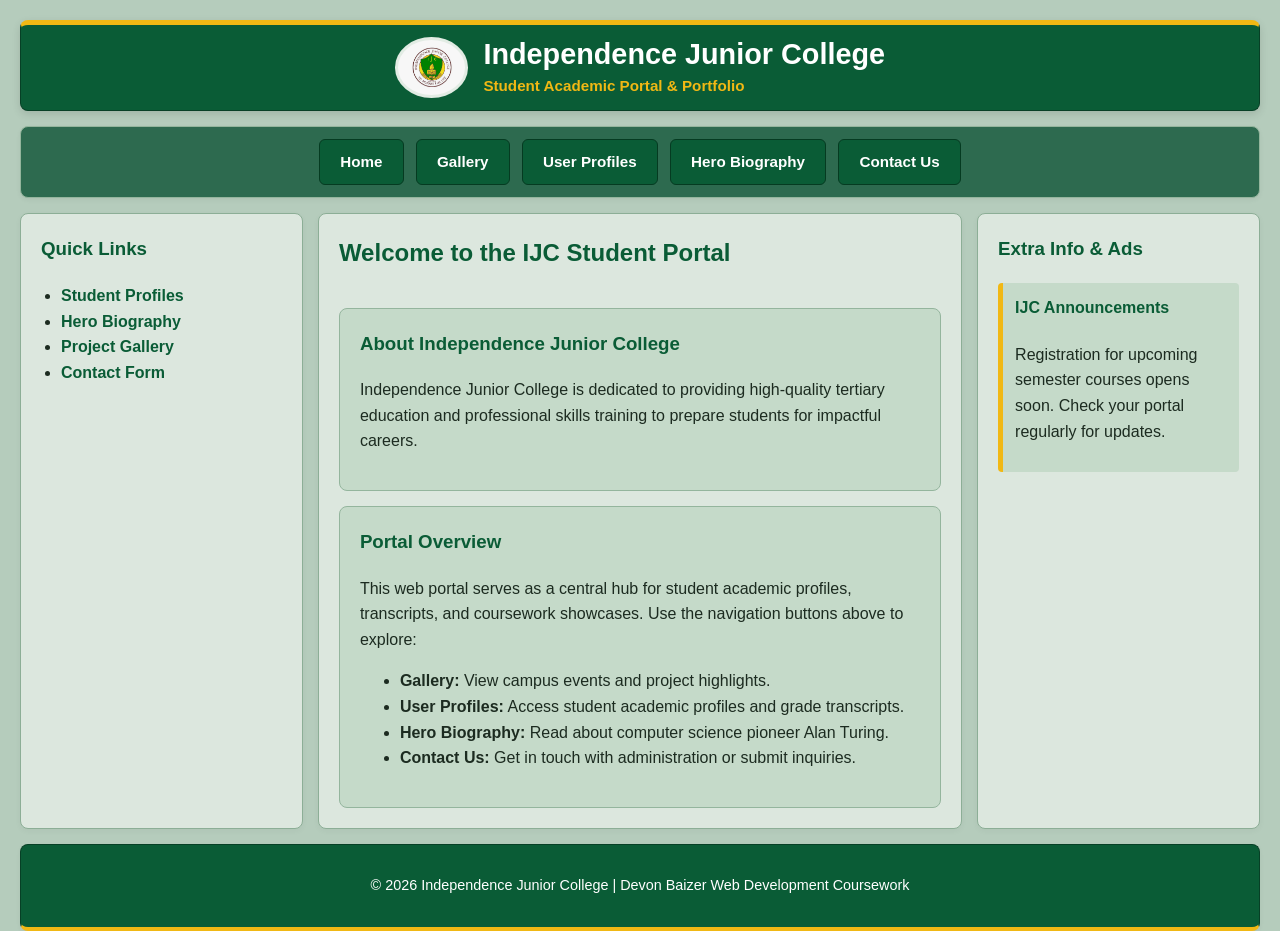
<file: index.html>
<!DOCTYPE html>
<html lang="en">
<head>
  <meta charset="UTF-8">
  <title>Devon Kaleed Baizer</title>
  <link rel="icon" type="image/png" href="images/favicon.png">
  <link rel="stylesheet" href="css/style.css">
</head>
<body>

  <header class="site-header">
    <div class="header-content">
      <img src="images/ijc-logo.png.png" alt="Independence Junior College Logo" class="header-logo">
      <div>
        <h1>Independence Junior College</h1>
        <p class="site-tagline">Student Academic Portal &amp; Portfolio</p>
      </div>
    </div>
  </header>

  <nav>
    <a href="index.html" class="nav-btn">Home</a>
    <a href="gallery.html" class="nav-btn">Gallery</a>
    <a href="profiles.html" class="nav-btn">User Profiles</a>
    <a href="biography.html" class="nav-btn">Hero Biography</a>
    <a href="contact.html" class="nav-btn">Contact Us</a>
  </nav>

  <div class="container">
    <aside>
      <h3>Quick Links</h3>
      <ul>
        <li><a href="profiles.html">Student Profiles</a></li>
        <li><a href="biography.html">Hero Biography</a></li>
        <li><a href="gallery.html">Project Gallery</a></li>
        <li><a href="contact.html">Contact Form</a></li>
      </ul>
    </aside>

    <main>
  <h2>Welcome to the IJC Student Portal</h2>
  
  <div class="section-card">
    <h3>About Independence Junior College</h3>
    <p>Independence Junior College is dedicated to providing high-quality tertiary education and professional skills training to prepare students for impactful careers.</p>
  </div>

  <div class="section-card">
    <h3>Portal Overview</h3>
    <p>This web portal serves as a central hub for student academic profiles, transcripts, and coursework showcases. Use the navigation buttons above to explore:</p>
    <ul>
      <li><strong>Gallery:</strong> View campus events and project highlights.</li>
      <li><strong>User Profiles:</strong> Access student academic profiles and grade transcripts.</li>
      <li><strong>Hero Biography:</strong> Read about computer science pioneer Alan Turing.</li>
      <li><strong>Contact Us:</strong> Get in touch with administration or submit inquiries.</li>
    </ul>
  </div>
</main>

    <section>
      <h3>Extra Info &amp; Ads</h3>
      <div class="ad-box">
        <h4>IJC Announcements</h4>
        <p>Registration for upcoming semester courses opens soon. Check your portal regularly for updates.</p>
      </div>
    </section>
  </div>

  <footer>
    <p>&copy; 2026 Independence Junior College | Devon Baizer Web Development Coursework</p>
  </footer>

</body>
</html>
</file>
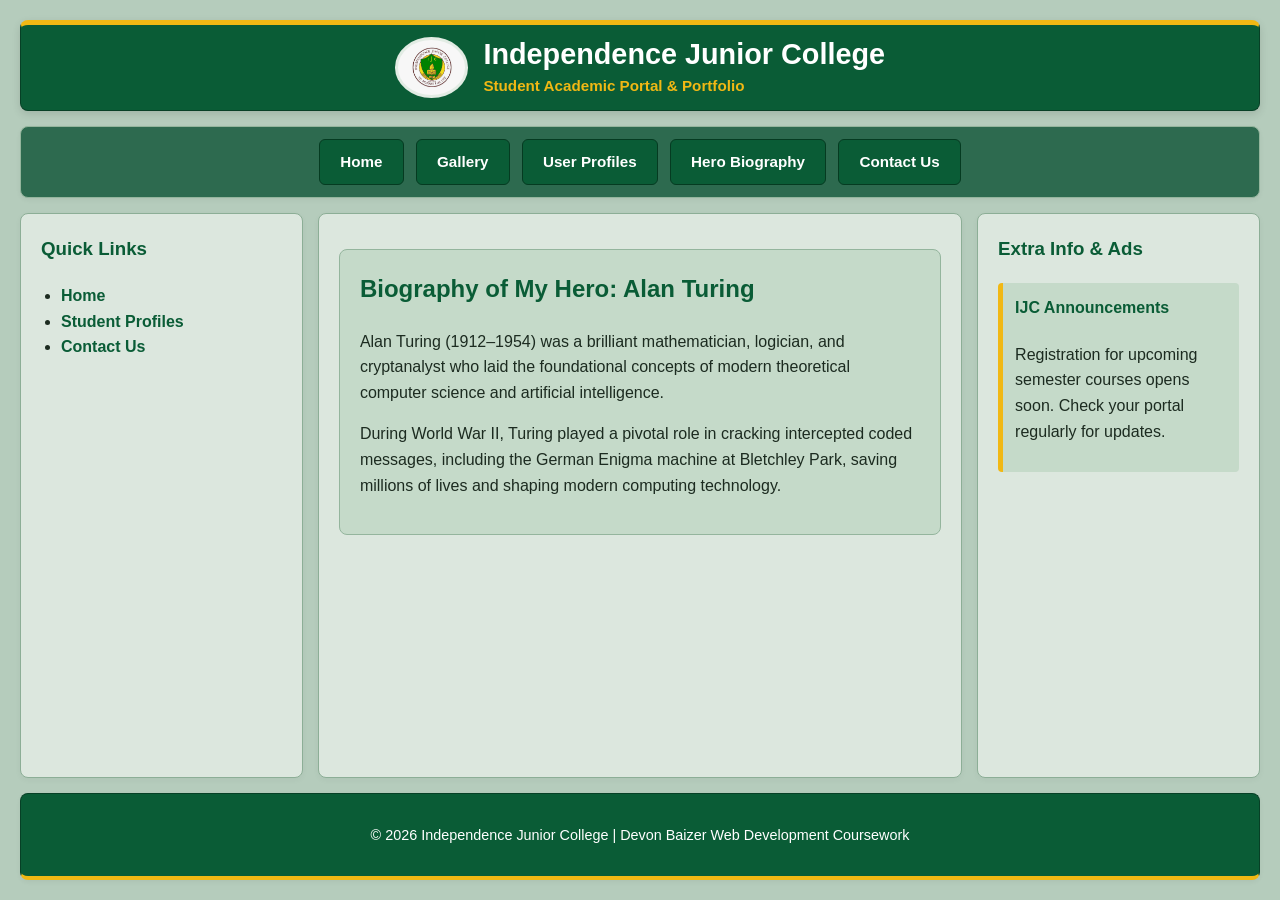
<file: biography.html>
<!DOCTYPE html>
<html lang="en">
<head>
  <meta charset="UTF-8">
  <title>Hero Biography - Independence Junior College</title>
  <link rel="icon" type="image/png" href="images/favicon.png">
  <link rel="stylesheet" href="css/style.css">
</head>
<body>

  <header class="site-header">
    <div class="header-content">
      <img src="images/ijc-logo.png.png" alt="Independence Junior College Logo" class="header-logo">
      <div>
        <h1>Independence Junior College</h1>
        <p class="site-tagline">Student Academic Portal &amp; Portfolio</p>
      </div>
    </div>
  </header>

  <nav>
    <a href="index.html" class="nav-btn">Home</a>
    <a href="gallery.html" class="nav-btn">Gallery</a>
    <a href="profiles.html" class="nav-btn">User Profiles</a>
    <a href="biography.html" class="nav-btn">Hero Biography</a>
    <a href="contact.html" class="nav-btn">Contact Us</a>
  </nav>

  <div class="container">
    <aside>
      <h3>Quick Links</h3>
      <ul>
        <li><a href="index.html">Home</a></li>
        <li><a href="profiles.html">Student Profiles</a></li>
        <li><a href="contact.html">Contact Us</a></li>
      </ul>
    </aside>

    <main>
      <div class="section-card">
        <h2>Biography of My Hero: Alan Turing</h2>
        <p>Alan Turing (1912–1954) was a brilliant mathematician, logician, and cryptanalyst who laid the foundational concepts of modern theoretical computer science and artificial intelligence.</p>
        <p>During World War II, Turing played a pivotal role in cracking intercepted coded messages, including the German Enigma machine at Bletchley Park, saving millions of lives and shaping modern computing technology.</p>
      </div>
    </main>

    <section>
      <h3>Extra Info &amp; Ads</h3>
      <div class="ad-box">
        <h4>IJC Announcements</h4>
        <p>Registration for upcoming semester courses opens soon. Check your portal regularly for updates.</p>
      </div>
    </section>
  </div>

  <footer>
    <p>&copy; 2026 Independence Junior College | Devon Baizer Web Development Coursework</p>
  </footer>

</body>
</html>
</file>
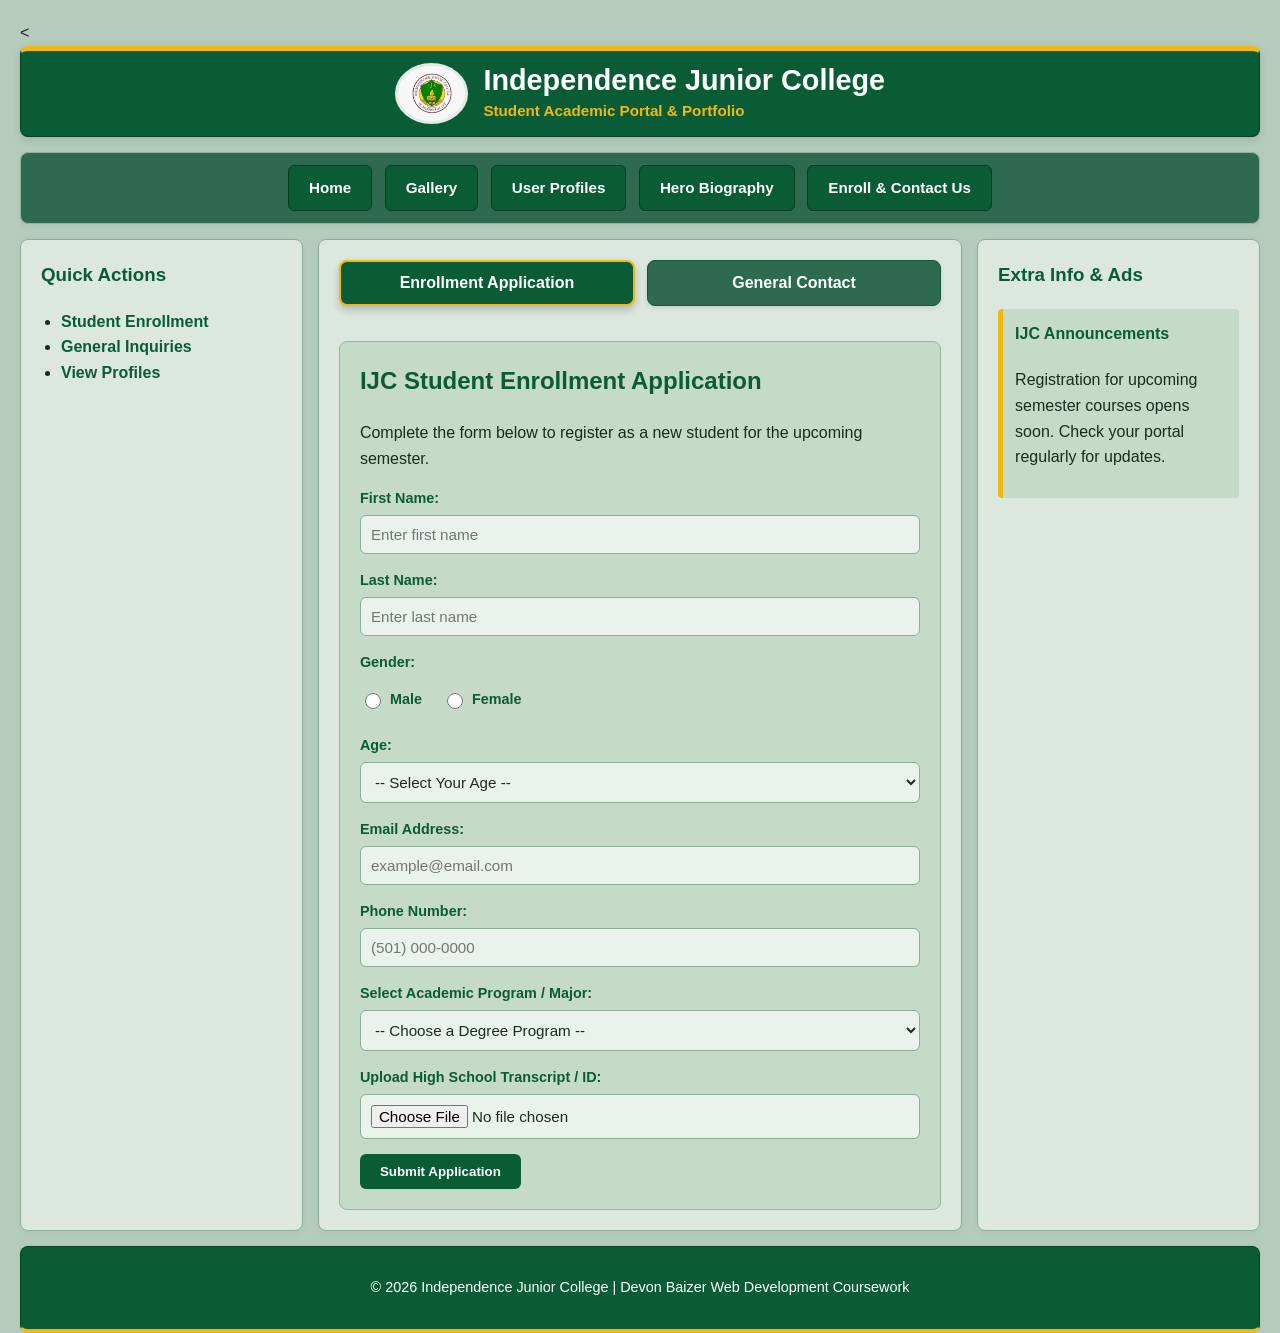
<file: contact.html>
<!DOCTYPE html>
<html lang="en">
<head>
  <meta charset="UTF-8">
  <<title>Contact Us - Independence Junior College</title>
  <link rel="icon" type="image/png" href="images/favicon.png">
  <link rel="stylesheet" href="css/style.css">
</head>
<body>

  <header class="site-header">
    <div class="header-content">
      <img src="images/ijc-logo.png.png" alt="Independence Junior College Logo" class="header-logo">
      <div>
        <h1>Independence Junior College</h1>
        <p class="site-tagline">Student Academic Portal &amp; Portfolio</p>
      </div>
    </div>
  </header>

  <nav>
    <a href="index.html" class="nav-btn">Home</a>
    <a href="gallery.html" class="nav-btn">Gallery</a>
    <a href="profiles.html" class="nav-btn">User Profiles</a>
    <a href="biography.html" class="nav-btn">Hero Biography</a>
    <a href="contact.html" class="nav-btn">Enroll &amp; Contact Us</a>
  </nav>

  <div class="container">
    <aside>
      <h3>Quick Actions</h3>
      <ul>
        <li><a href="#" onclick="switchForm('enrollment')">Student Enrollment</a></li>
        <li><a href="#" onclick="switchForm('contact')">General Inquiries</a></li>
        <li><a href="profiles.html">View Profiles</a></li>
      </ul>
    </aside>

    <main>
      <!-- Form Selection Buttons -->
      <div class="tab-container">
        <button type="button" class="tab-btn active-tab" id="tabEnroll" onclick="switchForm('enrollment')">Enrollment Application</button>
        <button type="button" class="tab-btn" id="tabContact" onclick="switchForm('contact')">General Contact</button>
      </div>

      <!-- SECTION 1: ENROLLMENT FORM -->
      <div id="enrollmentSection" class="section-card">
        <h2>IJC Student Enrollment Application</h2>
        <p>Complete the form below to register as a new student for the upcoming semester.</p>

        <form class="contact-form" id="enrollmentForm">
          <div class="form-group">
            <label for="firstName">First Name:</label>
            <input type="text" id="firstName" name="firstName" placeholder="Enter first name" required>
          </div>

          <div class="form-group">
            <label for="lastName">Last Name:</label>
            <input type="text" id="lastName" name="lastName" placeholder="Enter last name" required>
          </div>

          <!-- NEW: Gender Radio Buttons -->
          <div class="form-group">
            <label>Gender:</label>
            <div class="radio-group">
              <label class="radio-label">
                <input type="radio" name="gender" value="Male" required> Male
              </label>
              <label class="radio-label">
                <input type="radio" name="gender" value="Female" required> Female
              </label>
            </div>
          </div>

          <!-- NEW: Age Dropdown -->
          <div class="form-group">
            <label for="age">Age:</label>
            <select id="age" name="age" required>
              <option value="">-- Select Your Age --</option>
              <option value="16">16</option>
              <option value="17">17</option>
              <option value="18">18</option>
              <option value="19">19</option>
              <option value="20">20</option>
              <option value="21">21</option>
              <option value="22">22</option>
              <option value="23">23</option>
              <option value="24">24</option>
              <option value="25">25</option>
              <option value="26-30">26 – 30</option>
              <option value="31-40">31 – 40</option>
              <option value="41-50">41 – 50</option>
              <option value="50+">50+</option>
            </select>
          </div>

          <div class="form-group">
            <label for="enrollEmail">Email Address:</label>
            <input type="email" id="enrollEmail" name="enrollEmail" placeholder="example@email.com" required>
          </div>

          <div class="form-group">
            <label for="phone">Phone Number:</label>
            <input type="tel" id="phone" name="phone" placeholder="(501) 000-0000" required>
          </div>

          <!-- EXPANDED: Academic Programs & Subjects Dropdown -->
          <div class="form-group">
            <label for="program">Select Academic Program / Major:</label>
            <select id="program" name="program" required>
              <option value="">-- Choose a Degree Program --</option>
              <optgroup label="Information Technology &amp; Computing">
                <option value="AINT">Applied Information Technology (AINT)</option>
                <option value="IT">Information Technology (IT)</option>
                <option value="CS">Computer Science &amp; Software Engineering</option>
                <option value="CYBER">Cybersecurity &amp; Network Administration</option>
                <option value="WEB">Web Development &amp; Digital Media Design</option>
              </optgroup>
              <optgroup label="Business &amp; Management">
                <option value="BA">Business Administration (BA)</option>
                <option value="ACCT">Accounting &amp; Financial Management</option>
                <option value="MGT">Applied Management &amp; Entrepreneurship</option>
                <option value="MKTG">Digital Marketing &amp; E-Commerce</option>
              </optgroup>
              <optgroup label="Arts, Science &amp; General Studies">
                <option value="ENG">English Literature &amp; Communication</option>
                <option value="MTH">Applied Mathematics &amp; Statistics</option>
                <option value="ENV">Environmental Science &amp; Agriculture</option>
              </optgroup>
            </select>
          </div>

          <div class="form-group">
            <label for="transcript">Upload High School Transcript / ID:</label>
            <input type="file" id="transcript" name="transcript" accept="image/*,.pdf">
          </div>

          <button type="submit" class="submit-btn">Submit Application</button>
        </form>

        <div id="enrollSuccess" class="ad-box" style="display:none; margin-top:15px;">
          <h4>Application Received!</h4>
          <p>Thank you for registering at IJC. Your reference code is: <strong>IJCA2026-REG</strong></p>
        </div>
      </div>

      <!-- SECTION 2: CONTACT US FORM -->
      <div id="contactSection" class="section-card" style="display: none;">
        <h2>Contact Us</h2>
        <p>Have questions about courses, admissions, or fees? Send us a direct message.</p>

        <form class="contact-form" id="contactUsForm">
          <div class="form-group">
            <label for="fullname">Full Name:</label>
            <input type="text" id="fullname" name="fullname" placeholder="Enter your full name" required>
          </div>

          <div class="form-group">
            <label for="email">Email Address:</label>
            <input type="email" id="email" name="email" placeholder="Enter your email" required>
          </div>

          <div class="form-group">
            <label for="subject">Subject:</label>
            <input type="text" id="subject" name="subject" placeholder="Enter topic/subject" required>
          </div>

          <div class="form-group">
            <label for="message">Message:</label>
            <textarea id="message" name="message" rows="4" placeholder="Write your message here..." required></textarea>
          </div>

          <button type="submit" class="submit-btn">Send Message</button>
        </form>

        <div id="contactSuccess" class="ad-box" style="display:none; margin-top:15px;">
          <h4>Message Sent!</h4>
          <p>We have received your message and will respond shortly.</p>
        </div>
      </div>
    </main>

    <section>
      <h3>Extra Info &amp; Ads</h3>
      <div class="ad-box">
        <h4>IJC Announcements</h4>
        <p>Registration for upcoming semester courses opens soon. Check your portal regularly for updates.</p>
      </div>
    </section>
  </div>

  <footer>
    <p>&copy; 2026 Independence Junior College | Devon Baizer Web Development Coursework</p>
  </footer>

  <script>
    // Tab switching logic
    function switchForm(formType) {
      const enrollSec = document.getElementById('enrollmentSection');
      const contactSec = document.getElementById('contactSection');
      const tabEnroll = document.getElementById('tabEnroll');
      const tabContact = document.getElementById('tabContact');

      if (formType === 'enrollment') {
        enrollSec.style.display = 'block';
        contactSec.style.display = 'none';
        tabEnroll.classList.add('active-tab');
        tabContact.classList.remove('active-tab');
      } else {
        enrollSec.style.display = 'none';
        contactSec.style.display = 'block';
        tabContact.classList.add('active-tab');
        tabEnroll.classList.remove('active-tab');
      }
    }

    // Submit handlers for interactive feedback
    document.getElementById('enrollmentForm').addEventListener('submit', function(e) {
      e.preventDefault();
      this.style.display = 'none';
      document.getElementById('enrollSuccess').style.display = 'block';
    });

    document.getElementById('contactUsForm').addEventListener('submit', function(e) {
      e.preventDefault();
      this.style.display = 'none';
      document.getElementById('contactSuccess').style.display = 'block';
    });
  </script>

</body>
</html>
</file>
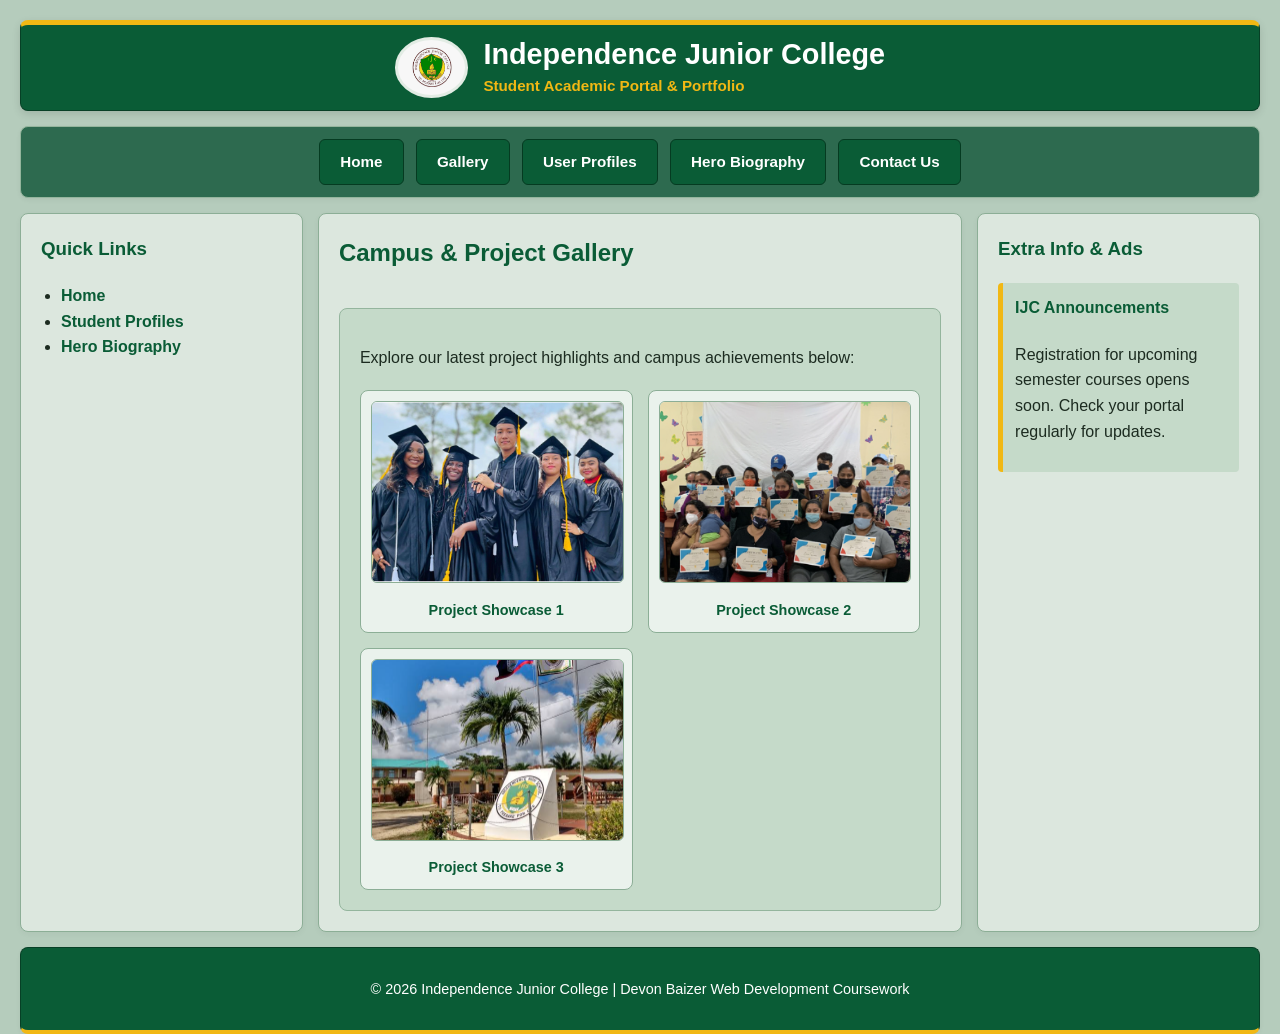
<file: gallery.html>
<!DOCTYPE html>
<html lang="en">
<head>
  <meta charset="UTF-8">
  <title>Gallery - Independence Junior College</title>
  <link rel="icon" type="image/png" href="images/favicon.png">
  <link rel="stylesheet" href="css/style.css">
</head>
<body>

  <header class="site-header">
    <div class="header-content">
      <img src="images/ijc-logo.png.png" alt="Independence Junior College Logo" class="header-logo">
      <div>
        <h1>Independence Junior College</h1>
        <p class="site-tagline">Student Academic Portal &amp; Portfolio</p>
      </div>
    </div>
  </header>

  <nav>
    <a href="index.html" class="nav-btn">Home</a>
    <a href="gallery.html" class="nav-btn">Gallery</a>
    <a href="profiles.html" class="nav-btn">User Profiles</a>
    <a href="biography.html" class="nav-btn">Hero Biography</a>
    <a href="contact.html" class="nav-btn">Contact Us</a>
  </nav>

  <div class="container">
    <aside>
      <h3>Quick Links</h3>
      <ul>
        <li><a href="index.html">Home</a></li>
        <li><a href="profiles.html">Student Profiles</a></li>
        <li><a href="biography.html">Hero Biography</a></li>
      </ul>
    </aside>

    <main>
      <h2>Campus &amp; Project Gallery</h2>
      <div class="section-card">
        <p>Explore our latest project highlights and campus achievements below:</p>
        
        <!-- Gallery Grid -->
        <div class="gallery-grid">
          
          <div class="gallery-card">
            <img src="images/image1.png" alt="Gallery Item 1" class="gallery-img">
            <p class="gallery-caption">Project Showcase 1</p>
          </div>

          <div class="gallery-card">
            <img src="images/image2.png" alt="Gallery Item 2" class="gallery-img">
            <p class="gallery-caption">Project Showcase 2</p>
          </div>

          <div class="gallery-card">
            <img src="images/image3.png" alt="Gallery Item 3" class="gallery-img">
            <p class="gallery-caption">Project Showcase 3</p>
          </div>

        </div>
      </div>
    </main>

    <section>
      <h3>Extra Info &amp; Ads</h3>
      <div class="ad-box">
        <h4>IJC Announcements</h4>
        <p>Registration for upcoming semester courses opens soon. Check your portal regularly for updates.</p>
      </div>
    </section>
  </div>

  <footer>
    <p>&copy; 2026 Independence Junior College | Devon Baizer Web Development Coursework</p>
  </footer>

</body>
</html>
</file>
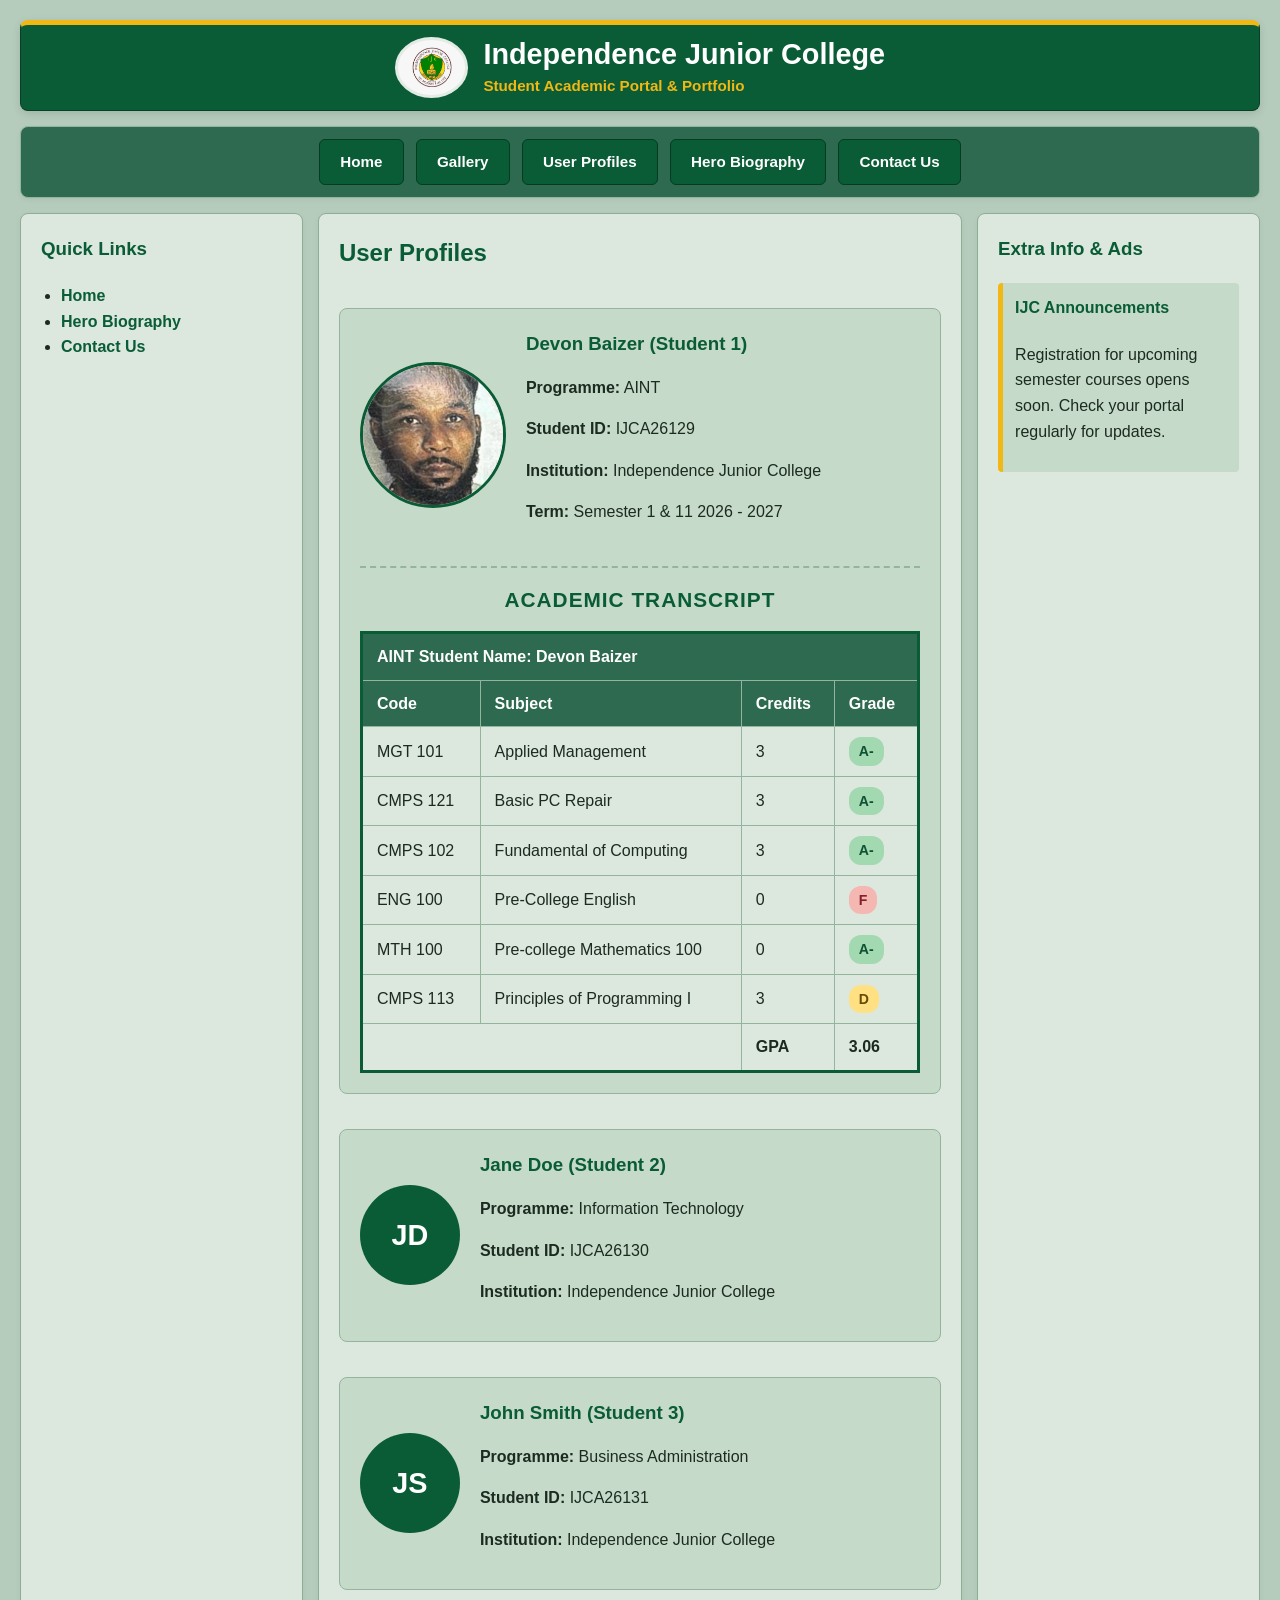
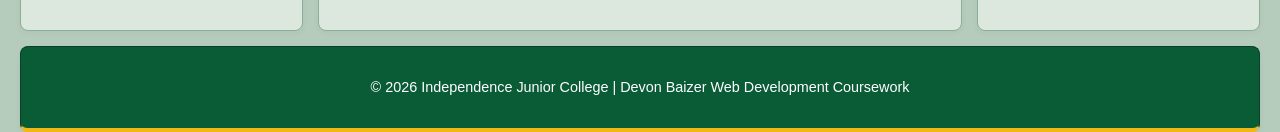
<file: profiles.html>
<!DOCTYPE html>
<html lang="en">
<head>
  <meta charset="UTF-8">
  <title>User Profiles - Independence Junior College</title>
  <link rel="icon" type="image/png" href="images/favicon.png">
  <link rel="stylesheet" href="css/style.css">
</head>
<body>

  <header class="site-header">
    <div class="header-content">
      <img src="images/ijc-logo.png.png" alt="Independence Junior College Logo" class="header-logo">
      <div>
        <h1>Independence Junior College</h1>
        <p class="site-tagline">Student Academic Portal &amp; Portfolio</p>
      </div>
    </div>
  </header>

  <nav>
    <a href="index.html" class="nav-btn">Home</a>
    <a href="gallery.html" class="nav-btn">Gallery</a>
    <a href="profiles.html" class="nav-btn">User Profiles</a>
    <a href="biography.html" class="nav-btn">Hero Biography</a>
    <a href="contact.html" class="nav-btn">Contact Us</a>
  </nav>

  <div class="container">
    <aside>
      <h3>Quick Links</h3>
      <ul>
        <li><a href="index.html">Home</a></li>
        <li><a href="biography.html">Hero Biography</a></li>
        <li><a href="contact.html">Contact Us</a></li>
      </ul>
    </aside>

    <main>
      <h2>User Profiles</h2>

      <!-- Profile 1: Devon Baizer -->
      <div class="profile-card">
        <div class="profile-header">
          <img src="images/profile.jpg.jpeg" alt="Devon Baizer" class="profile-img">
          <div class="profile-info">
            <h3>Devon Baizer (Student 1)</h3>
            <p><strong>Programme:</strong> AINT</p>
            <p><strong>Student ID:</strong> IJCA26129</p>
            <p><strong>Institution:</strong> Independence Junior College</p>
            <p><strong>Term:</strong> Semester 1 &amp; 11 2026 - 2027</p>
          </div>
        </div>

        <h4 class="transcript-heading">Academic Transcript</h4>
        <table class="transcript-table">
          <thead>
            <tr>
              <th colspan="4" class="student-name-cell">AINT Student Name: Devon Baizer</th>
            </tr>
            <tr>
              <th>Code</th>
              <th>Subject</th>
              <th class="text-center">Credits</th>
              <th class="text-center">Grade</th>
            </tr>
          </thead>
          <tbody>
            <tr>
              <td>MGT 101</td>
              <td>Applied Management</td>
              <td class="text-center">3</td>
              <td class="text-center"><span class="grade-badge grade-a">A-</span></td>
            </tr>
            <tr>
              <td>CMPS 121</td>
              <td>Basic PC Repair</td>
              <td class="text-center">3</td>
              <td class="text-center"><span class="grade-badge grade-a">A-</span></td>
            </tr>
            <tr>
              <td>CMPS 102</td>
              <td>Fundamental of Computing</td>
              <td class="text-center">3</td>
              <td class="text-center"><span class="grade-badge grade-a">A-</span></td>
            </tr>
            <tr>
              <td>ENG 100</td>
              <td>Pre-College English</td>
              <td class="text-center">0</td>
              <td class="text-center"><span class="grade-badge grade-f">F</span></td>
            </tr>
            <tr>
              <td>MTH 100</td>
              <td>Pre-college Mathematics 100</td>
              <td class="text-center">0</td>
              <td class="text-center"><span class="grade-badge grade-a">A-</span></td>
            </tr>
            <tr>
              <td>CMPS 113</td>
              <td>Principles of Programming I</td>
              <td class="text-center">3</td>
              <td class="text-center"><span class="grade-badge grade-d">D</span></td>
            </tr>
            <tr>
              <td colspan="2"></td>
              <td class="text-center"><strong>GPA</strong></td>
              <td class="text-center"><strong>3.06</strong></td>
            </tr>
          </tbody>
        </table>
      </div>

      <!-- Profile 2: Jane Doe -->
      <div class="profile-card">
        <div class="profile-header">
          <div class="profile-avatar-placeholder">JD</div>
          <div class="profile-info">
            <h3>Jane Doe (Student 2)</h3>
            <p><strong>Programme:</strong> Information Technology</p>
            <p><strong>Student ID:</strong> IJCA26130</p>
            <p><strong>Institution:</strong> Independence Junior College</p>
          </div>
        </div>
      </div>

      <!-- Profile 3: John Smith -->
      <div class="profile-card">
        <div class="profile-header">
          <div class="profile-avatar-placeholder">JS</div>
          <div class="profile-info">
            <h3>John Smith (Student 3)</h3>
            <p><strong>Programme:</strong> Business Administration</p>
            <p><strong>Student ID:</strong> IJCA26131</p>
            <p><strong>Institution:</strong> Independence Junior College</p>
          </div>
        </div>
      </div>

    </main>

    <section>
      <h3>Extra Info &amp; Ads</h3>
      <div class="ad-box">
        <h4>IJC Announcements</h4>
        <p>Registration for upcoming semester courses opens soon. Check your portal regularly for updates.</p>
      </div>
    </section>
  </div>

  <footer>
    <p>&copy; 2026 Independence Junior College | Devon Baizer Web Development Coursework</p>
  </footer>

</body>
</html>
</file>
<file: css/style.css>
/* Smooth Navigation Scrolling & Full Screen Height Setup */
html, body {
  height: 100%;
  margin: 0;
  padding: 0;
  scroll-behavior: smooth;
  box-sizing: border-box;
}

/* Base Body Styling - Distinct Mid-Tone Sage Background */
body {
  font-family: 'Segoe UI', Tahoma, Geneva, Verdana, sans-serif;
  padding: 20px;
  background-color: #b5ccbc !important; /* Visible Sage Background */
  color: #1c2b20;
  line-height: 1.6;
  display: flex;
  flex-direction: column;
  min-height: 100vh;
}

/* Transitions */
a, .nav-btn, button {
  transition: all 0.3s ease-in-out;
}

/* 1. Header Banner - Dark Institutional Green with Gold Border */
.site-header {
  border: 1px solid #074026;
  border-top: 5px solid #f1b814;
  padding: 12px 20px;
  margin-bottom: 15px;
  background-color: #0a5c36;
  border-radius: 8px;
  box-shadow: 0 3px 8px rgba(0, 0, 0, 0.12);
  display: flex;
  justify-content: center;
}

.header-content {
  display: flex;
  align-items: center;
  gap: 15px;
}

.header-logo {
  height: 55px;
  width: auto;
  object-fit: contain;
  display: block;
  background-color: #e2ece4;
  padding: 3px;
  border-radius: 50%;
}

.site-header h1 {
  margin: 0;
  font-size: 1.8em;
  color: #ffffff;
  line-height: 1.2;
}

.site-tagline {
  margin: 2px 0 0 0;
  font-size: 0.95em;
  color: #f1b814;
  font-weight: 600;
}

/* 2. Navigation Toolbar */
nav {
  border: 1px solid #94b59d;
  padding: 12px;
  margin-bottom: 15px;
  text-align: center;
  background-color: #2d6a4f; /* Deep Green Toolbar */
  border-radius: 8px;
  box-shadow: 0 2px 5px rgba(0, 0, 0, 0.05);
}

.nav-btn {
  display: inline-block;
  padding: 10px 20px;
  margin: 0 4px;
  background-color: #0a5c36;
  color: #ffffff;
  text-decoration: none;
  border-radius: 6px;
  font-weight: bold;
  font-size: 0.95em;
  border: 1px solid #053b21;
}

.nav-btn:hover {
  background-color: #f1b814;
  color: #053b21;
  transform: translateY(-2px);
  box-shadow: 0 4px 10px rgba(241, 184, 20, 0.4);
}

/* 3. 3-Column Page Layout Container */
.container {
  flex: 1 0 auto;
  display: flex;
  gap: 15px;
  margin-bottom: 15px;
}

/* Column Panel Backgrounds - Soft Sage Tint (NO WHITE) */
aside, main, section {
  border: 1px solid #8cae96;
  padding: 20px;
  background-color: #dce7de !important; /* Visible Light Sage Tint */
  border-radius: 8px;
  box-shadow: 0 2px 6px rgba(0, 0, 0, 0.04);
}

aside { flex: 1; }
main { 
  flex: 2.5;
  display: flex;
  flex-direction: column;
}
section { flex: 1; }

aside h3, section h3, main h2 {
  color: #0a5c36;
  margin-top: 0;
}

aside ul {
  padding-left: 20px;
}

aside a {
  color: #0a5c36;
  font-weight: 600;
  text-decoration: none;
}

aside a:hover {
  color: #c49100;
  text-decoration: underline;
}

/* Inner Section Cards */
.section-card {
  border: 1px solid #94b59d;
  padding: 20px;
  margin-top: 15px;
  border-radius: 8px;
  background-color: #c5dac9 !important; /* Rich contrast card tint */
}

.section-card h3 {
  color: #0a5c36;
  margin-top: 0;
}

/* Profile Card Styling */
.profile-card {
  border: 1px solid #94b59d;
  padding: 20px;
  margin-top: 15px;
  margin-bottom: 20px;
  border-radius: 8px;
  background-color: #c5dac9 !important;
  transition: box-shadow 0.3s ease;
}

.profile-card:hover {
  box-shadow: 0 6px 16px rgba(10, 92, 54, 0.12);
}

.profile-header {
  display: flex;
  align-items: center;
  gap: 20px;
}

.profile-img {
  width: 140px;
  height: 140px;
  border-radius: 50%;
  object-fit: cover;
  border: 3px solid #0a5c36;
  transition: transform 0.3s ease, box-shadow 0.3s ease;
}

.profile-img:hover {
  transform: scale(1.05);
  box-shadow: 0 0 15px rgba(10, 92, 54, 0.4);
}

.profile-avatar-placeholder {
  width: 100px;
  height: 100px;
  border-radius: 50%;
  background-color: #0a5c36;
  color: #ffffff;
  display: flex;
  align-items: center;
  justify-content: center;
  font-size: 1.8em;
  font-weight: bold;
}

.profile-info h3 {
  margin-top: 0;
  margin-bottom: 8px;
  color: #0a5c36;
}

/* Transcript Table */
.transcript-heading {
  text-align: center;
  margin-top: 25px;
  margin-bottom: 15px;
  font-size: 1.3em;
  text-transform: uppercase;
  letter-spacing: 1px;
  color: #0a5c36;
  border-top: 2px dashed #94b59d;
  padding-top: 15px;
}

.transcript-table {
  width: 100%;
  border-collapse: collapse;
  border: 3px solid #0a5c36;
  margin-top: 10px;
  background-color: #dce7de;
}

.transcript-table th, 
.transcript-table td {
  border: 1px solid #94b59d;
  padding: 10px 14px;
  text-align: left;
}

.transcript-table th {
  background-color: #2d6a4f;
  color: #ffffff;
}

.transcript-table tbody tr:hover {
  background-color: #c5dac9;
}

.student-name-cell {
  background-color: #0a5c36;
  font-weight: bold;
  color: #ffffff;
  text-align: center;
}

.text-center {
  text-align: center;
}

/* Grade Status Badges */
.grade-badge {
  display: inline-block;
  padding: 3px 10px;
  border-radius: 12px;
  font-weight: bold;
  font-size: 0.88em;
}

.grade-a {
  background-color: #a3d9b1;
  color: #0f5132;
}

.grade-d {
  background-color: #ffe082;
  color: #664d03;
}

.grade-f {
  background-color: #f5b7b1;
  color: #842029;
}

/* Form Controls - REPLACED WHITE WITH CREAM/TINT */
.contact-form {
  display: flex;
  flex-direction: column;
  gap: 15px;
  margin-top: 15px;
}

.form-group {
  display: flex;
  flex-direction: column;
  gap: 5px;
  text-align: left;
}

.form-group label {
  font-weight: bold;
  font-size: 0.9em;
  color: #0a5c36;
}

/* Form Inputs & Select Controls */
.form-group input, 
.form-group textarea,
.form-group select {
  padding: 10px;
  border: 1px solid #8cae96;
  border-radius: 6px;
  font-family: inherit;
  font-size: 0.95em;
  background-color: #eaf2ec !important; /* Tinted Input Boxes (No White) */
  color: #1c2b20;
}

.form-group input:focus, 
.form-group textarea:focus,
.form-group select:focus {
  outline: none;
  border-color: #0a5c36;
  box-shadow: 0 0 5px rgba(10, 92, 54, 0.4);
  background-color: #ffffff !important;
}

/* Radio Button Group Styling */
.radio-group {
  display: flex;
  gap: 20px;
  align-items: center;
  padding: 8px 0;
}

.radio-label {
  font-weight: normal;
  color: #1c2b20;
  cursor: pointer;
  display: flex;
  align-items: center;
  gap: 6px;
}

.radio-label input[type="radio"] {
  accent-color: #0a5c36;
  width: 16px;
  height: 16px;
  cursor: pointer;
}

.submit-btn {
  padding: 10px 20px;
  background-color: #0a5c36;
  color: #ffffff;
  border: none;
  border-radius: 6px;
  font-weight: bold;
  cursor: pointer;
  align-self: flex-start;
}

.submit-btn:hover {
  background-color: #f1b814;
  color: #053b21;
  transform: translateY(-2px);
}

/* Tab Buttons Container & Styles for Enrollment/Contact */
.tab-container {
  display: flex;
  gap: 12px;
  margin-bottom: 20px;
}

.tab-btn {
  flex: 1;
  padding: 12px 20px;
  background-color: #2d6a4f;
  color: #ffffff;
  border: 1px solid #0a5c36;
  border-radius: 8px;
  font-family: inherit;
  font-size: 1em;
  font-weight: bold;
  cursor: pointer;
  box-shadow: 0 2px 5px rgba(0, 0, 0, 0.1);
  transition: all 0.3s ease-in-out;
}

.tab-btn:hover {
  background-color: #f1b814;
  color: #053b21;
  border-color: #d4a010;
  transform: translateY(-2px);
  box-shadow: 0 4px 10px rgba(241, 184, 20, 0.3);
}

.tab-btn.active-tab {
  background-color: #0a5c36 !important;
  color: #ffffff !important;
  border: 2px solid #f1b814 !important;
  box-shadow: 0 4px 8px rgba(0, 0, 0, 0.2);
}

/* Announcement Sidebar Box */
.ad-box {
  background-color: #c5dac9;
  border-left: 5px solid #f1b814;
  border-radius: 4px;
  padding: 12px;
  margin-top: 10px;
}

.ad-box h4 {
  margin-top: 0;
  color: #0a5c36;
}

/* Gallery Grid */
.gallery-grid {
  display: grid;
  grid-template-columns: repeat(auto-fit, minmax(200px, 1fr));
  gap: 15px;
  margin-top: 20px;
}

.gallery-card {
  border: 1px solid #8cae96;
  border-radius: 8px;
  padding: 10px;
  background-color: #eaf2ec;
  text-align: center;
  transition: transform 0.3s ease, box-shadow 0.3s ease;
}

.gallery-card:hover {
  transform: translateY(-4px);
  box-shadow: 0 6px 14px rgba(10, 92, 54, 0.2);
}

.gallery-img {
  width: 100%;
  height: 180px;
  object-fit: cover;
  border-radius: 6px;
  border: 1px solid #8cae96;
}

.gallery-caption {
  margin: 8px 0 0 0;
  font-weight: bold;
  color: #0a5c36;
  font-size: 0.9em;
}

/* 4. Footer Section */
footer {
  border: 1px solid #074026;
  border-bottom: 4px solid #f1b814;
  padding: 15px;
  text-align: center;
  background-color: #0a5c36;
  border-radius: 8px;
  box-shadow: 0 2px 5px rgba(0, 0, 0, 0.05);
  font-size: 0.9em;
  color: #ffffff;
}
</file>
